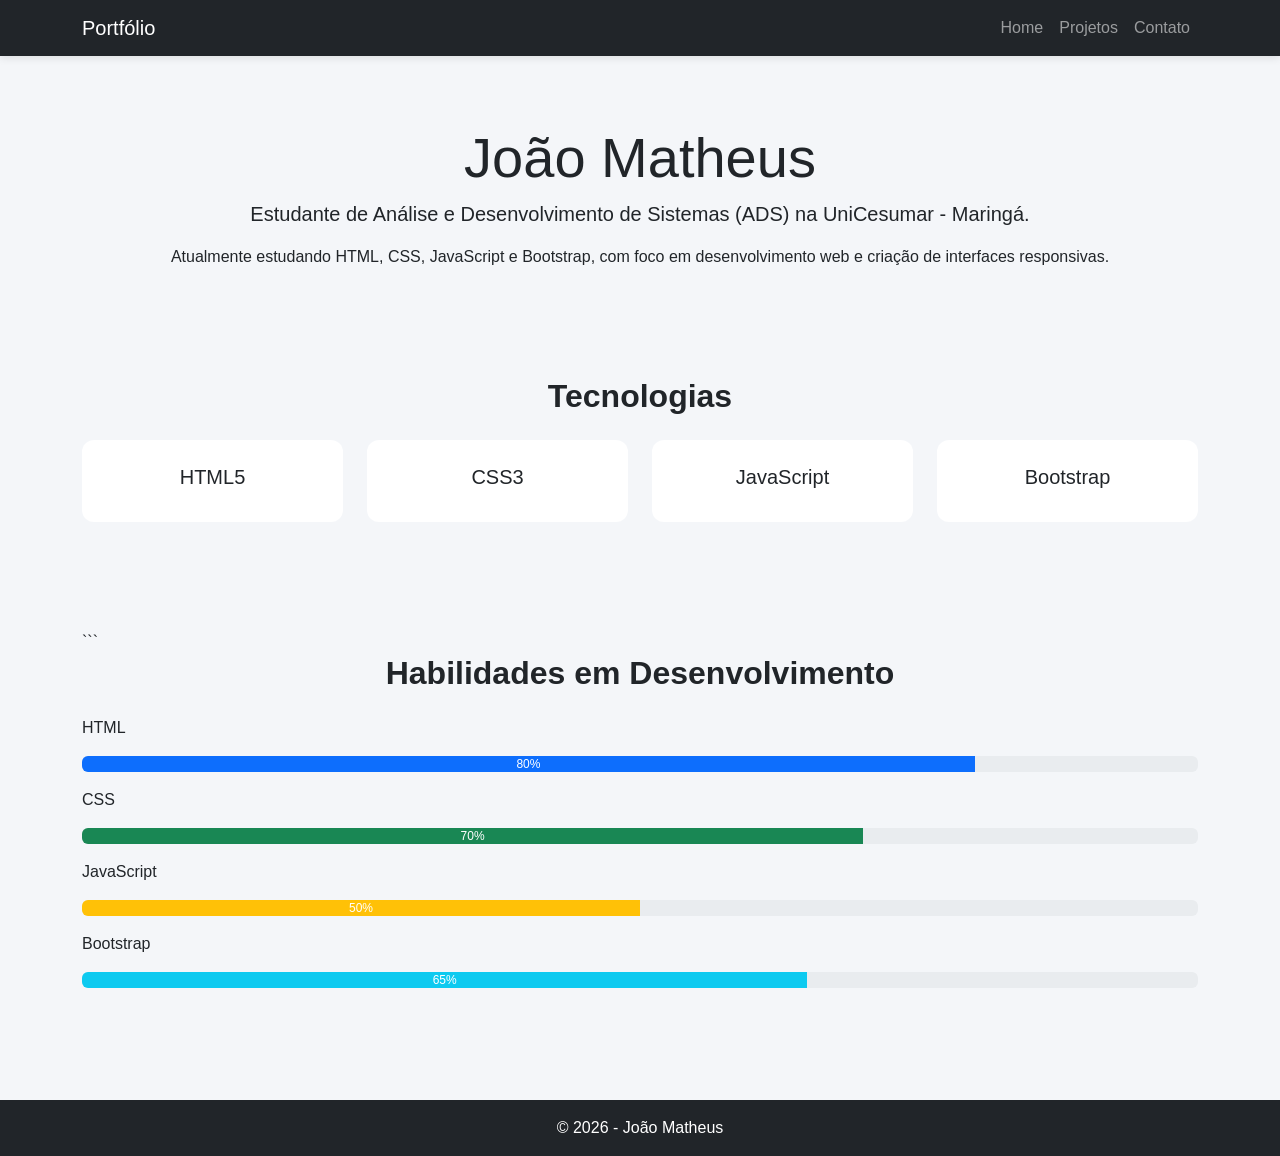
<file: index.html>
<!DOCTYPE html>

<html lang="pt-BR">

<head>
    <meta charset="UTF-8">
    <meta name="viewport" content="width=device-width, initial-scale=1.0">
    <title>João Matheus - Portfólio</title>


<link href="https://cdn.jsdelivr.net/npm/bootstrap@5.3.7/dist/css/bootstrap.min.css" rel="stylesheet">
<link rel="stylesheet" href="css/style.css">


</head>

<body>


<nav class="navbar navbar-expand-lg navbar-dark bg-dark">
    <div class="container">
        <a class="navbar-brand" href="index.html">Portfólio</a>

        <button class="navbar-toggler" type="button" data-bs-toggle="collapse" data-bs-target="#menu">
            <span class="navbar-toggler-icon"></span>
        </button>

        <div class="collapse navbar-collapse" id="menu">
            <ul class="navbar-nav ms-auto">
                <li class="nav-item">
                    <a class="nav-link" href="index.html">Home</a>
                </li>

                <li class="nav-item">
                    <a class="nav-link" href="portfolio.html">Projetos</a>
                </li>

                <li class="nav-item">
                    <a class="nav-link" href="contato.html">Contato</a>
                </li>
            </ul>
        </div>
    </div>
</nav>

<section class="container text-center py-5">
    <h1 class="display-4">João Matheus</h1>

    <p class="lead">
        Estudante de Análise e Desenvolvimento de Sistemas (ADS)
        na UniCesumar - Maringá.
    </p>

    <p>
        Atualmente estudando HTML, CSS, JavaScript e Bootstrap,
        com foco em desenvolvimento web e criação de interfaces responsivas.
    </p>
</section>

<section class="container py-4">
    <h2 class="text-center mb-4">Tecnologias</h2>

    <div class="row">

        <div class="col-md-3 mb-3">
            <div class="card text-center">
                <div class="card-body">
                    <h5>HTML5</h5>
                </div>
            </div>
        </div>

        <div class="col-md-3 mb-3">
            <div class="card text-center">
                <div class="card-body">
                    <h5>CSS3</h5>
                </div>
            </div>
        </div>

        <div class="col-md-3 mb-3">
            <div class="card text-center">
                <div class="card-body">
                    <h5>JavaScript</h5>
                </div>
            </div>
        </div>

        <div class="col-md-3 mb-3">
            <div class="card text-center">
                <div class="card-body">
                    <h5>Bootstrap</h5>
                </div>
            </div>
        </div>

    </div>
</section>
<section class="container py-5">

```
<h2 class="text-center mb-4">Habilidades em Desenvolvimento</h2>

<p>HTML</p>
<div class="progress mb-3">
    <div class="progress-bar" style="width: 80%">
        80%
    </div>
</div>

<p>CSS</p>
<div class="progress mb-3">
    <div class="progress-bar bg-success" style="width: 70%">
        70%
    </div>
</div>

<p>JavaScript</p>
<div class="progress mb-3">
    <div class="progress-bar bg-warning" style="width: 50%">
        50%
    </div>
</div>

<p>Bootstrap</p>
<div class="progress mb-3">
    <div class="progress-bar bg-info" style="width: 65%">
        65%
    </div>
</div>


</section>

<footer class="bg-dark text-white text-center p-3 mt-5">
    © 2026 - João Matheus
</footer>

<script src="https://cdn.jsdelivr.net/npm/bootstrap@5.3.7/dist/js/bootstrap.bundle.min.js"></script>
<script src="js/script.js"></script>


</body>

</html>
</file>
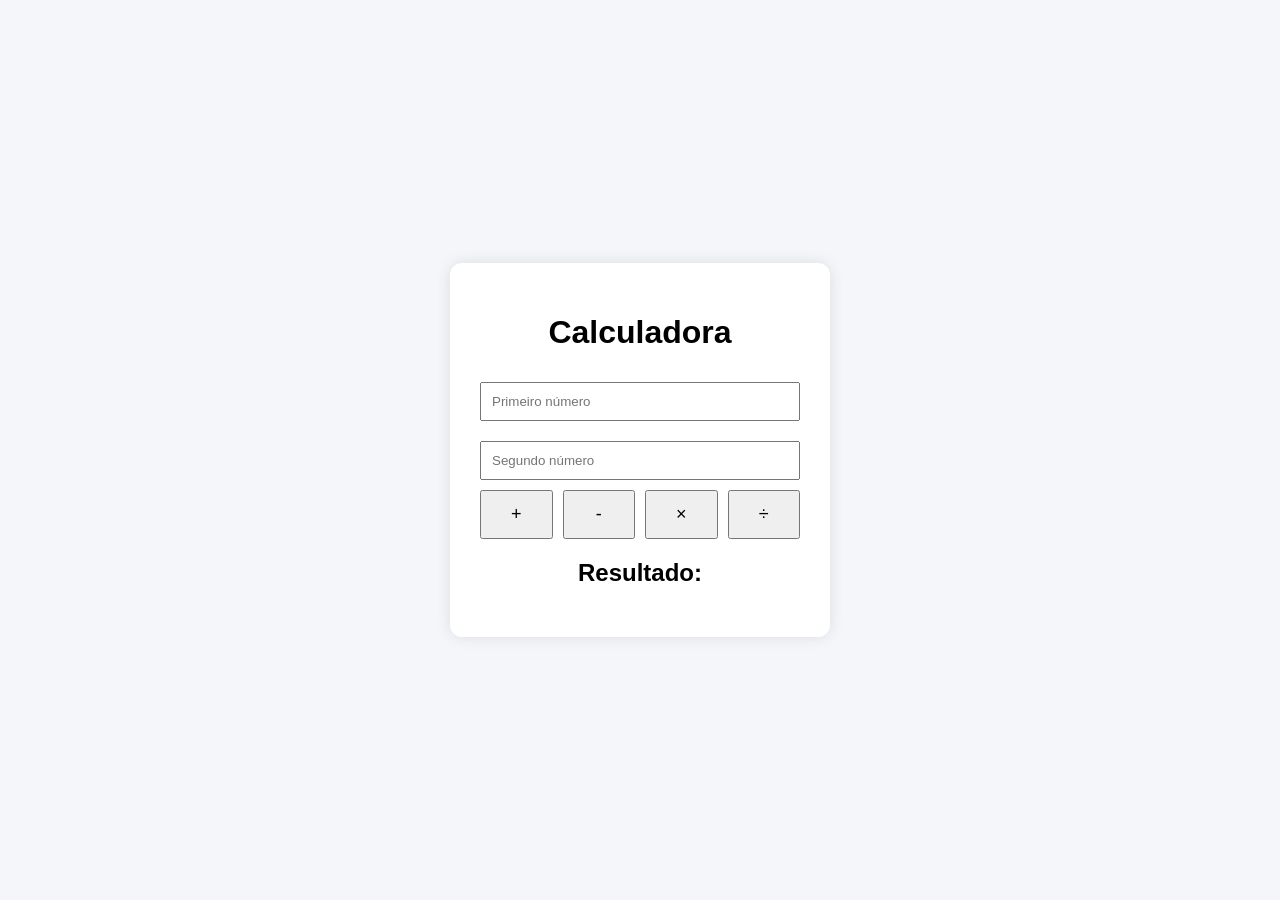
<file: calculadora/index.html>
<!DOCTYPE html>
<html lang="pt-BR">
<head>
    <meta charset="UTF-8">
    <meta name="viewport" content="width=device-width, initial-scale=1.0">
    <title>Calculadora Web</title>
    <link rel="stylesheet" href="style.css">
</head>
<body>

    <div class="calculadora">
        <h1>Calculadora</h1>

        <input type="number" id="num1" placeholder="Primeiro número">

        <input type="number" id="num2" placeholder="Segundo número">

        <div class="botoes">
            <button onclick="somar()">+</button>
            <button onclick="subtrair()">-</button>
            <button onclick="multiplicar()">×</button>
            <button onclick="dividir()">÷</button>
        </div>

        <h2 id="resultado">Resultado: </h2>
    </div>

    <script src="script.js"></script>

</body>
</html>
</file>
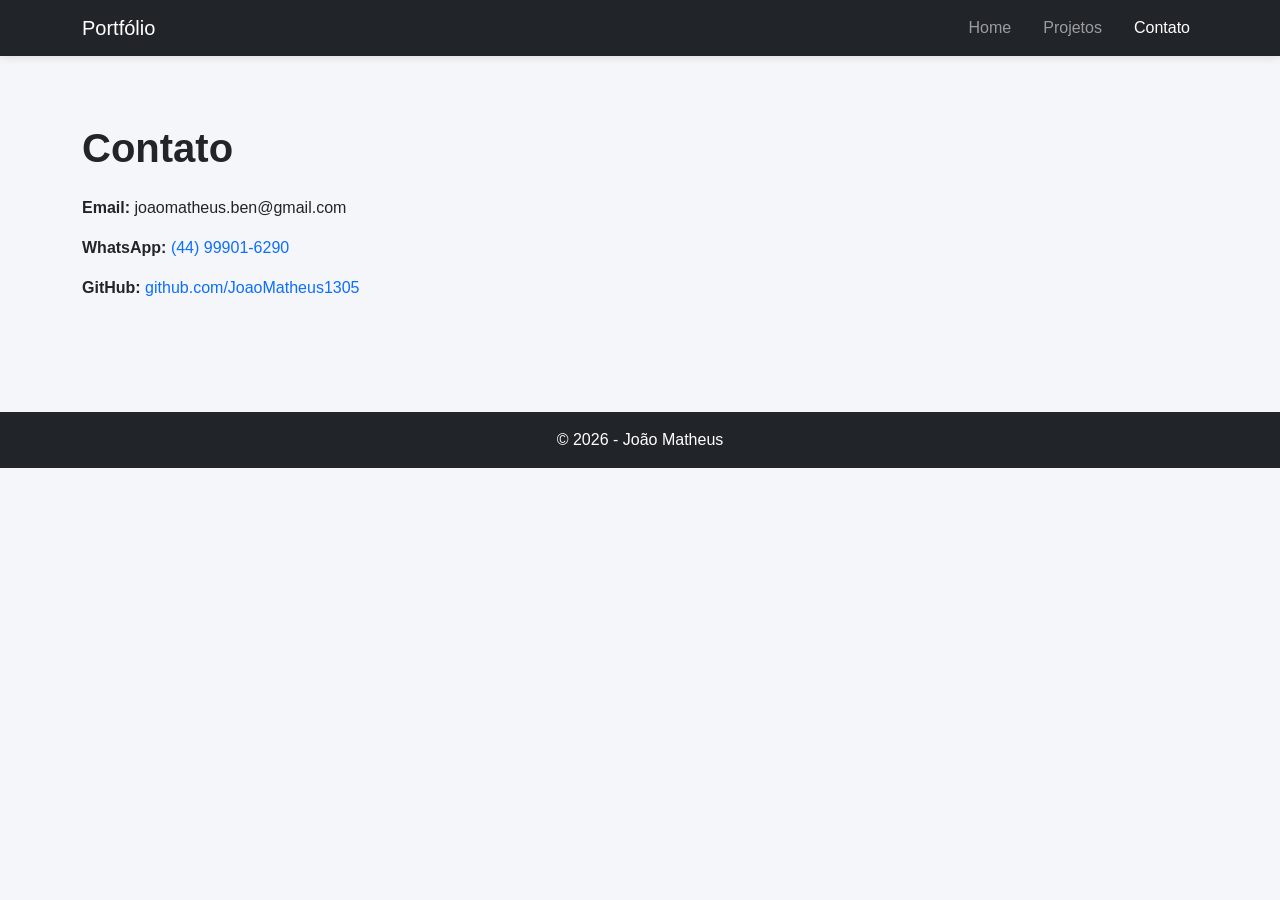
<file: contato.html>
<!DOCTYPE html>
<html lang="pt-BR">
<head>
    <meta charset="UTF-8">
    <meta name="viewport" content="width=device-width, initial-scale=1.0">
    <title>Contato - Portfólio</title>

    <link href="https://cdn.jsdelivr.net/npm/bootstrap@5.3.7/dist/css/bootstrap.min.css" rel="stylesheet">
    <link rel="stylesheet" href="css/style.css">
</head>
<body>

    <nav class="navbar navbar-expand-lg navbar-dark bg-dark">
        <div class="container">
            <a class="navbar-brand" href="index.html">Portfólio</a>

            <ul class="navbar-nav ms-auto flex-row">
                <li class="nav-item me-3">
                    <a class="nav-link" href="index.html">Home</a>
                </li>

                <li class="nav-item me-3">
                    <a class="nav-link" href="portfolio.html">Projetos</a>
                </li>

                <li class="nav-item">
                    <a class="nav-link active" href="contato.html">Contato</a>
                </li>
            </ul>
        </div>
    </nav>

    <section class="container py-5">
        <h1 class="mb-4">Contato</h1>

        <p><strong>Email:</strong> joaomatheus.ben@gmail.com</p>
        <p><strong>WhatsApp:</strong> <a href="https://wa.me/5544999016290" target="_blank">(44) 99901-6290</a></p>
<p><strong>GitHub:</strong> <a href="https://github.com/JoaoMatheus1305" target="_blank">github.com/JoaoMatheus1305</a></p>
    </section>

    <footer class="bg-dark text-white text-center p-3 mt-5">
        © 2026 - João Matheus
    </footer>

    <script src="https://cdn.jsdelivr.net/npm/bootstrap@5.3.7/dist/js/bootstrap.bundle.min.js"></script>

</body>
</html>
</file>
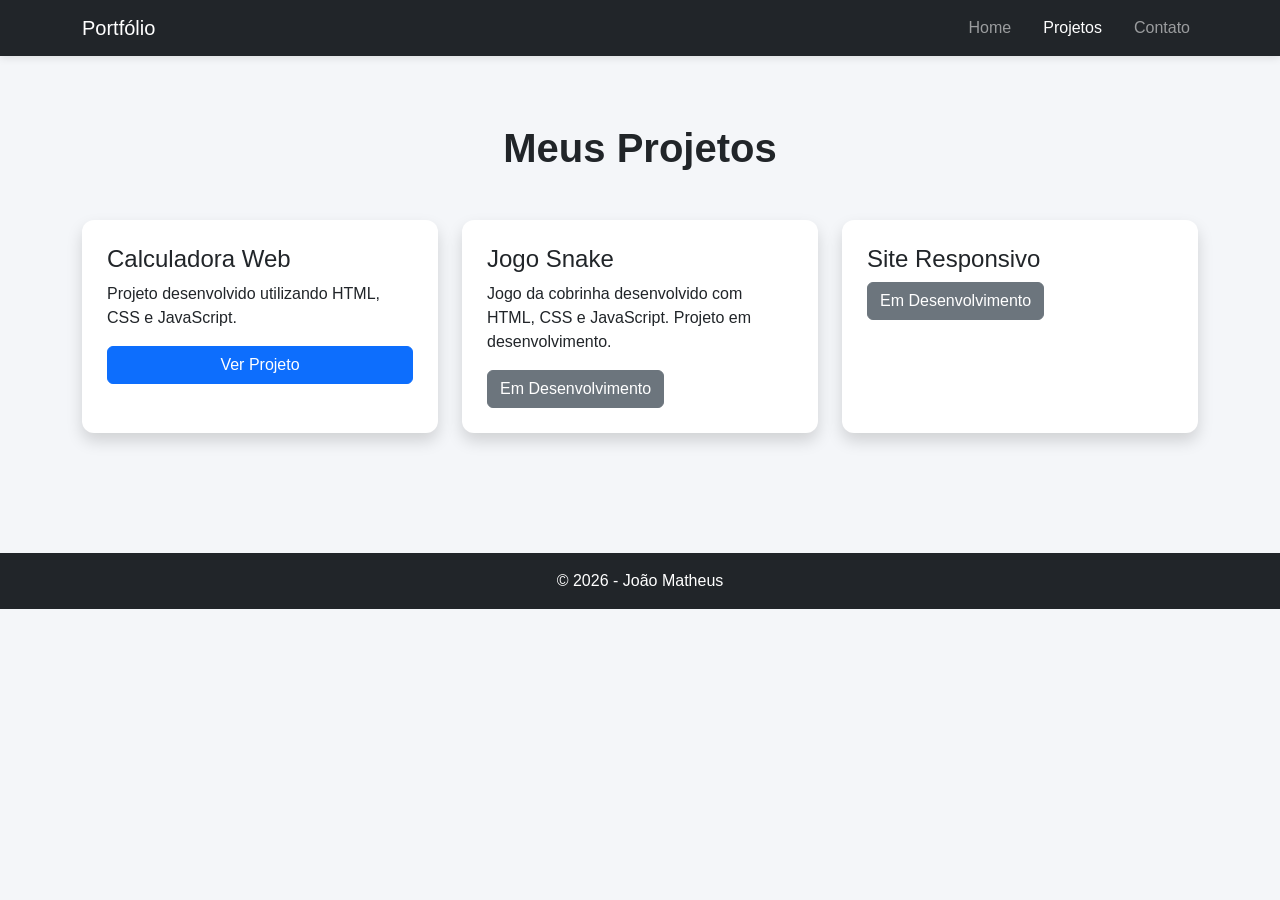
<file: portfolio.html>
<!DOCTYPE html>
<html lang="pt-BR">

<head>
    <meta charset="UTF-8">
    <meta name="viewport" content="width=device-width, initial-scale=1.0">
    <title>Projetos - João Matheus</title>

    <link href="https://cdn.jsdelivr.net/npm/bootstrap@5.3.7/dist/css/bootstrap.min.css" rel="stylesheet">
    <link rel="stylesheet" href="css/style.css">
</head>

<body>

    <nav class="navbar navbar-expand-lg navbar-dark bg-dark">
        <div class="container">
            <a class="navbar-brand" href="index.html">Portfólio</a>

            <ul class="navbar-nav ms-auto flex-row">
                <li class="nav-item me-3">
                    <a class="nav-link" href="index.html">Home</a>
                </li>

                <li class="nav-item me-3">
                    <a class="nav-link active" href="portfolio.html">Projetos</a>
                </li>

                <li class="nav-item">
                    <a class="nav-link" href="contato.html">Contato</a>
                </li>
            </ul>
        </div>
    </nav>

    <section class="container py-5">

        <h1 class="text-center mb-5">Meus Projetos</h1>

        <div class="row">

            <div class="col-md-4 mb-4">
                <div class="card h-100 shadow">
                    <div class="card-body">
                        <h4 class="card-title">Calculadora Web</h4>

                        <p class="card-text">
                            Projeto desenvolvido utilizando HTML, CSS e JavaScript.
                        </p>

                        <a href="calculadora/index.html" class="btn btn-primary">
                            Ver Projeto
                        </a>
                    </div>
                </div>
            </div>

            <div class="col-md-4 mb-4">
                <div class="card h-100 shadow">
                    <div class="card-body">
                        <h4 class="card-title">Jogo Snake</h4>

                        <p class="card-text">
                     Jogo da cobrinha desenvolvido com HTML, CSS e JavaScript.
                     Projeto em desenvolvimento.
                       </p>

                        <a href="#" class="btn btn-secondary">
                      Em Desenvolvimento
                             </a>
                    </div>
                </div>
            </div>

            <div class="col-md-4 mb-4">
                <div class="card h-100 shadow">
                    <div class="card-body">
                        <h4 class="card-title">Site Responsivo</h4>

                        <a href="#" class="btn btn-secondary">
                         Em Desenvolvimento
               </a>

                      
                    </div>
                </div>
            </div>

        </div>

    </section>

    <footer class="bg-dark text-white text-center p-3 mt-5">
        © 2026 - João Matheus
    </footer>

    <script src="https://cdn.jsdelivr.net/npm/bootstrap@5.3.7/dist/js/bootstrap.bundle.min.js"></script>

</body>

</html>
</file>
<file: css/style.css>
body {
background-color: #f4f6f9;
font-family: Arial, Helvetica, sans-serif;
}

h1, h2 {
font-weight: bold;
color: #212529;
}

.navbar {
box-shadow: 0 2px 8px rgba(0, 0, 0, 0.1);
}

.card {
border: none;
transition: 0.3s;
border-radius: 12px;
}

.card:hover {
transform: translateY(-5px);
}

.card-body {
padding: 25px;
}

.btn-primary {
width: 100%;
}

footer {
margin-top: 50px;
}

section {
margin-top: 20px;
}

a {
text-decoration: none;
}

a:hover {
text-decoration: underline;
}
</file>
<file: calculadora/style.css>
body {
    margin: 0;
    font-family: Arial, sans-serif;
    background: #f4f6f9;

    display: flex;
    justify-content: center;
    align-items: center;

    height: 100vh;
}

.calculadora {
    background: white;
    padding: 30px;
    border-radius: 12px;
    box-shadow: 0 0 15px rgba(0,0,0,0.1);
    text-align: center;
    width: 320px;
}

input {
    width: 100%;
    padding: 10px;
    margin: 10px 0;
    box-sizing: border-box;
}

.botoes {
    display: grid;
    grid-template-columns: repeat(4, 1fr);
    gap: 10px;
}

button {
    padding: 12px;
    cursor: pointer;
    font-size: 18px;
}

h2 {
    margin-top: 20px;
}
</file>
